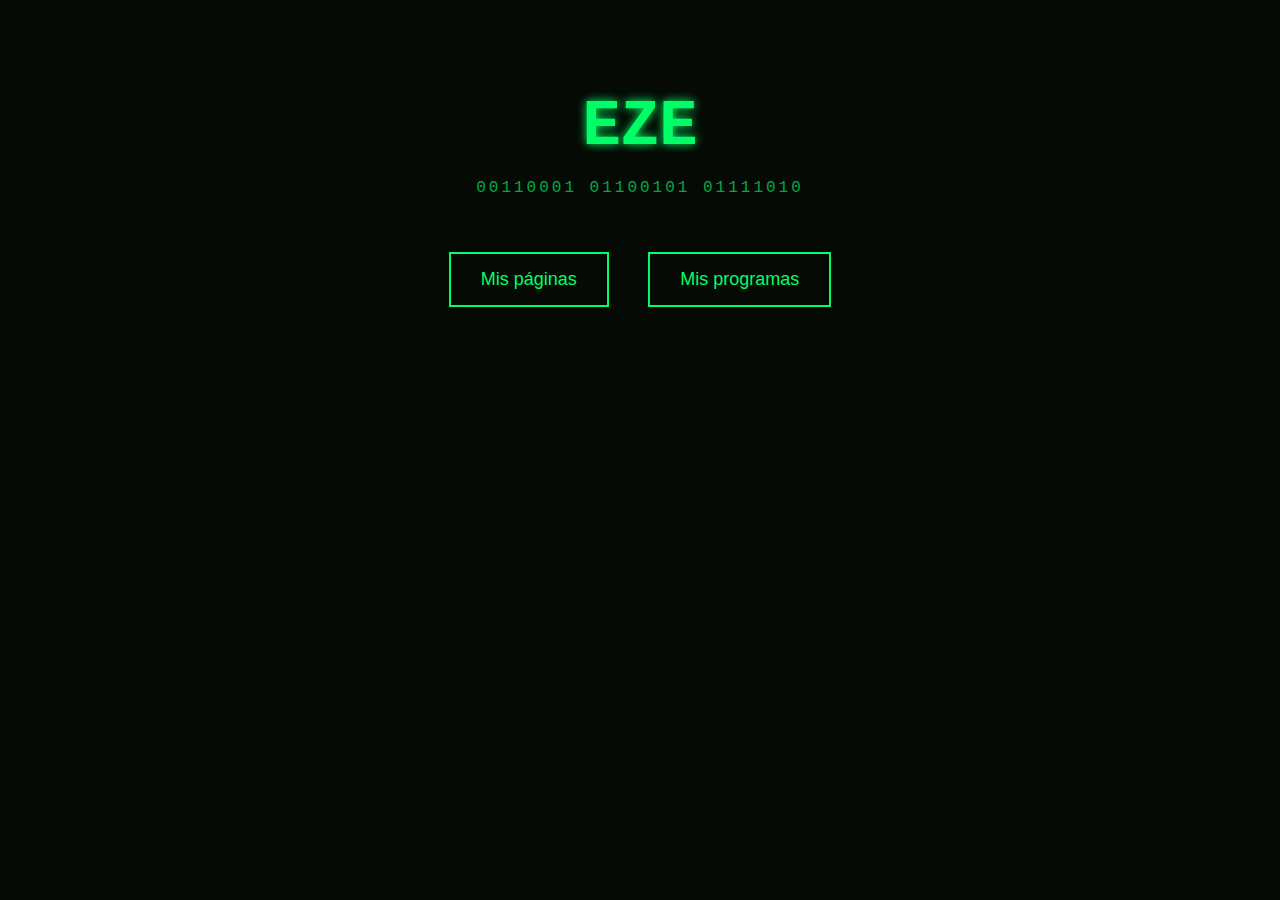
<file: index.html>
<!DOCTYPE html>
<html lang="es">
<head>
    <meta charset="UTF-8">
    <title>web eze</title>
    <link rel="stylesheet" href="styles.css">
</head>
<body>

    <h1 class="titulo">EZE</h1>
<p class="subtitulo">00110001 01100101 01111010</p>

    <button id="btnPaginas">Mis páginas</button>
    <button id="btnProgramas">Mis programas</button>

    <div id="menuPaginas" class="menu oculto">
        <h2>Mis páginas</h2>
        <a href="ari.html">💚 Ari</a>
        <a href="juego-mate.html">🎮 Juego matemático</a>
        <a href="ippo.html" class="link-pagina">🥊 Hajime no Ippo</a>
    </div>

    <div id="menuProgramas" class="menu oculto">
        <h2>Mis programas</h2>
      <a href="https://github.com/eze1x/web-eze/raw/refs/heads/main/click_game.exe" download>
  Descargar Hacker Clicker (v1.0)
</a>
        <p>Aquí pondré mis programas para descargar</p>
    </div>

    <script src="script.js"></script>
</body>
</html>
</file>
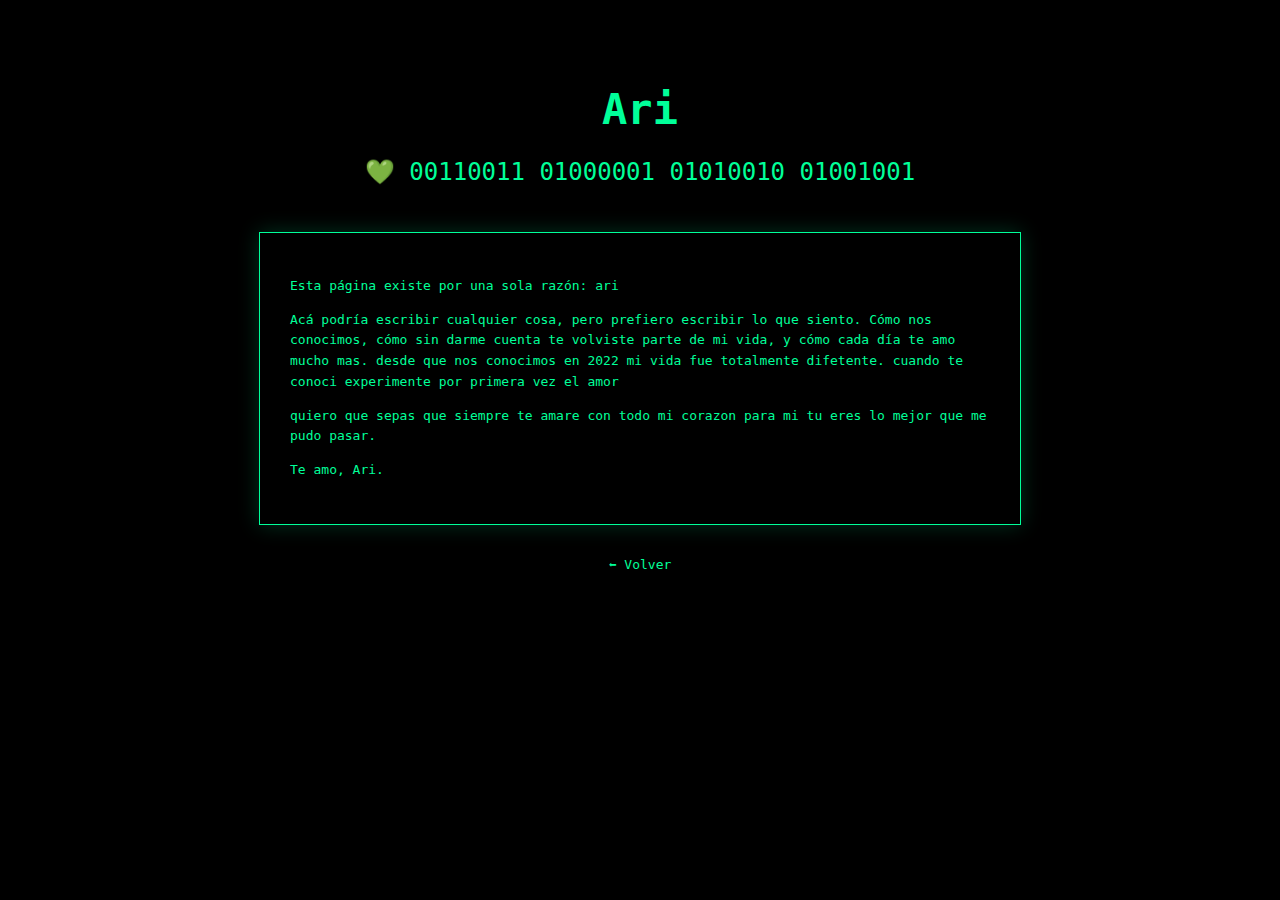
<file: ari.html>
<!DOCTYPE html>
<html lang="es">
<head>
  <meta charset="UTF-8">
  <title>Ari 💚</title>
  <style>
    body {
      background: black;
      color: #00ff99;
      font-family: monospace;
      padding: 40px;
      line-height: 1.6;
    }

    h1 {
      text-align: center;
      font-size: 42px;
      margin-bottom: 10px;
    }

    .heart {
      text-align: center;
      font-size: 24px;
      margin-bottom: 40px;
    }

    .box {
      max-width: 700px;
      margin: auto;
      border: 1px solid #00ff99;
      padding: 30px;
      box-shadow: 0 0 20px #00ff9933;
    }

    a {
      display: block;
      margin-top: 30px;
      text-align: center;
      color: #00ff99;
      text-decoration: none;
    }
  </style>
</head>
<body>

<h1>Ari</h1>
<div class="heart">💚 00110011 01000001 01010010 01001001</div>

<div class="box">
  <p>
    Esta página existe por una sola razón: ari
  </p>

  <p>
    Acá podría escribir cualquier cosa, pero prefiero escribir lo que siento.
    Cómo nos conocimos, cómo sin darme cuenta te volviste parte de mi vida,
    y cómo cada día te amo mucho mas. desde que nos conocimos en 2022 mi vida fue totalmente difetente. cuando te conoci experimente por primera vez el amor
  </p>

  <p>
    quiero que sepas que siempre te amare con todo mi corazon
    para mi tu eres lo mejor que me pudo pasar.
  </p>

  <p>
    Te amo, Ari.
  </p>
</div>

<a href="paginas.html">⬅ Volver</a>

</body>

</html>
</file>
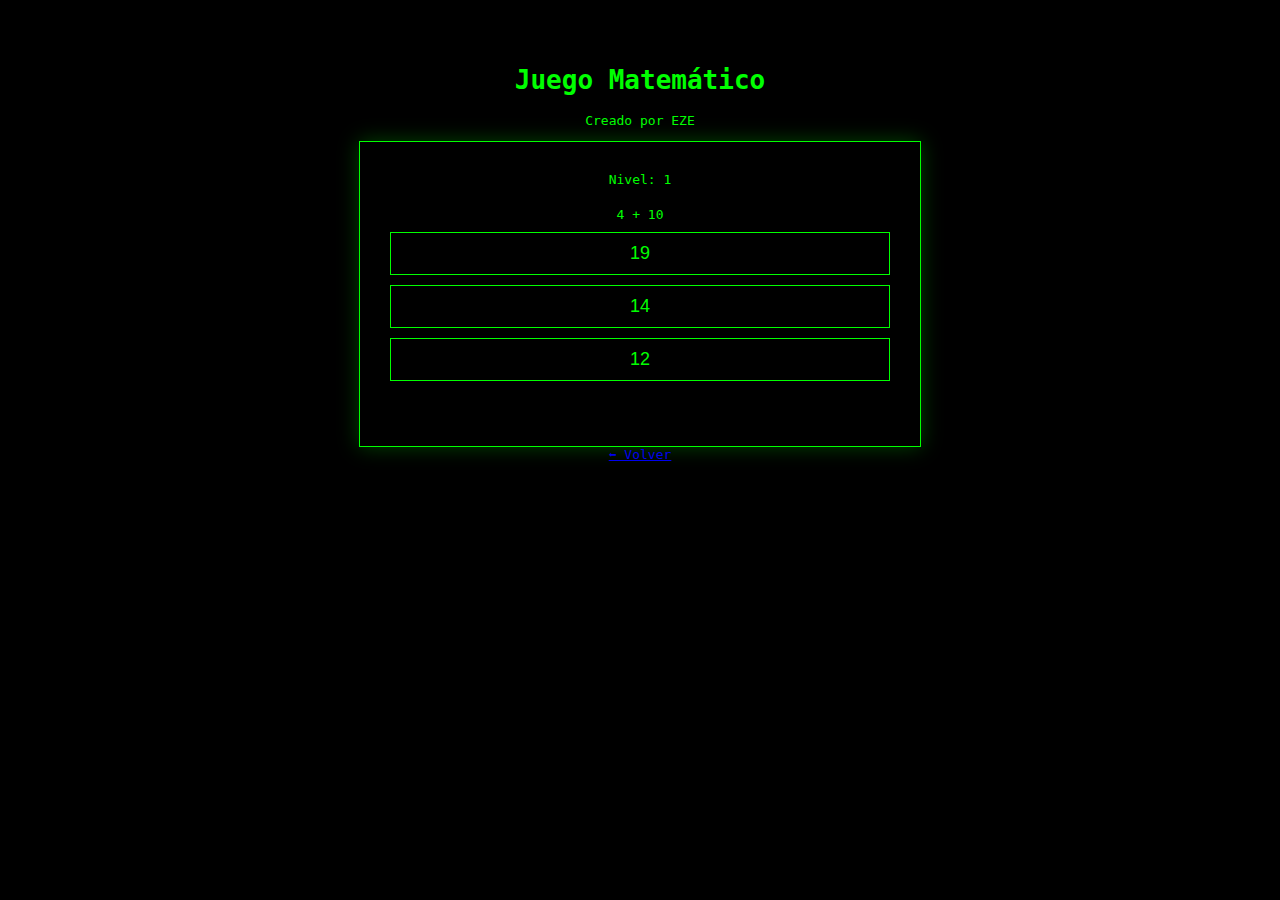
<file: juego-mate.html>
<!DOCTYPE html>
<html lang="es">
<head>
  <meta charset="UTF-8">
  <title>Juego Matemático | EZE</title>
  <style>
    body {
      background: black;
      color: #00ff00;
      font-family: monospace;
      text-align: center;
      padding: 40px;
    }

    .game {
      border: 1px solid #00ff00;
      padding: 30px;
      max-width: 500px;
      margin: auto;
      box-shadow: 0 0 20px #00ff0044;
    }

    button {
      display: block;
      width: 100%;
      margin: 10px 0;
      padding: 10px;
      background: black;
      border: 1px solid #00ff00;
      color: #00ff00;
      cursor: pointer;
      font-size: 18px;
    }

    button:hover {
      background: #00ff00;
      color: black;
    }

    .nivel {
      margin-bottom: 20px;
    }

    .mensaje {
      margin-top: 15px;
      min-height: 20px;
    }
  </style>
</head>
<body>

<h1>Juego Matemático</h1>
<p>Creado por EZE</p>

<div class="game">
  <div class="nivel">Nivel: <span id="nivel">1</span></div>
  <div id="pregunta">¿?</div>

  <button onclick="responder(0)" id="op0"></button>
  <button onclick="responder(1)" id="op1"></button>
  <button onclick="responder(2)" id="op2"></button>

  <div class="mensaje" id="mensaje"></div>
</div>

<a href="index.html">⬅ Volver</a>

<script src="juego.js"></script>
</body>
</html>
</file>
<file: styles.css>
/* FONDO GENERAL */
body {
    background-color: #050a05;
    color: #00ff66;
    font-family: 'Courier New', monospace;
    text-align: center;
    padding: 40px;
}

/* TÍTULO */
.titulo {
    font-size: 64px;
    margin-bottom: 5px;
    text-shadow: 0 0 10px #00ff66;
}

/* SUBTÍTULO BINARIO */
.subtitulo {
    color: #00aa44;
    margin-bottom: 40px;
    letter-spacing: 3px;
}

/* BOTONES */
button {
    background-color: transparent;
    color: #00ff66;
    border: 2px solid #00ff66;
    padding: 15px 30px;
    margin: 15px;
    font-size: 18px;
    cursor: pointer;
    transition: all 0.3s;
}

/* EFECTO HOVER */
button:hover {
    background-color: #00ff66;
    color: #050a05;
    box-shadow: 0 0 15px #00ff66;
}

/* MENÚS */
.menu {
    border: 2px solid #00aa44;
    background-color: #020602;
    margin-top: 30px;
    padding: 20px;
    box-shadow: 0 0 15px #004422;
}

/* OCULTO */
.oculto {
    display: none;
}

/* TEXTO DENTRO */
.menu h2 {
    color: #00ff66;
}

.menu p {
    color: #00aa44;
}
</file>
